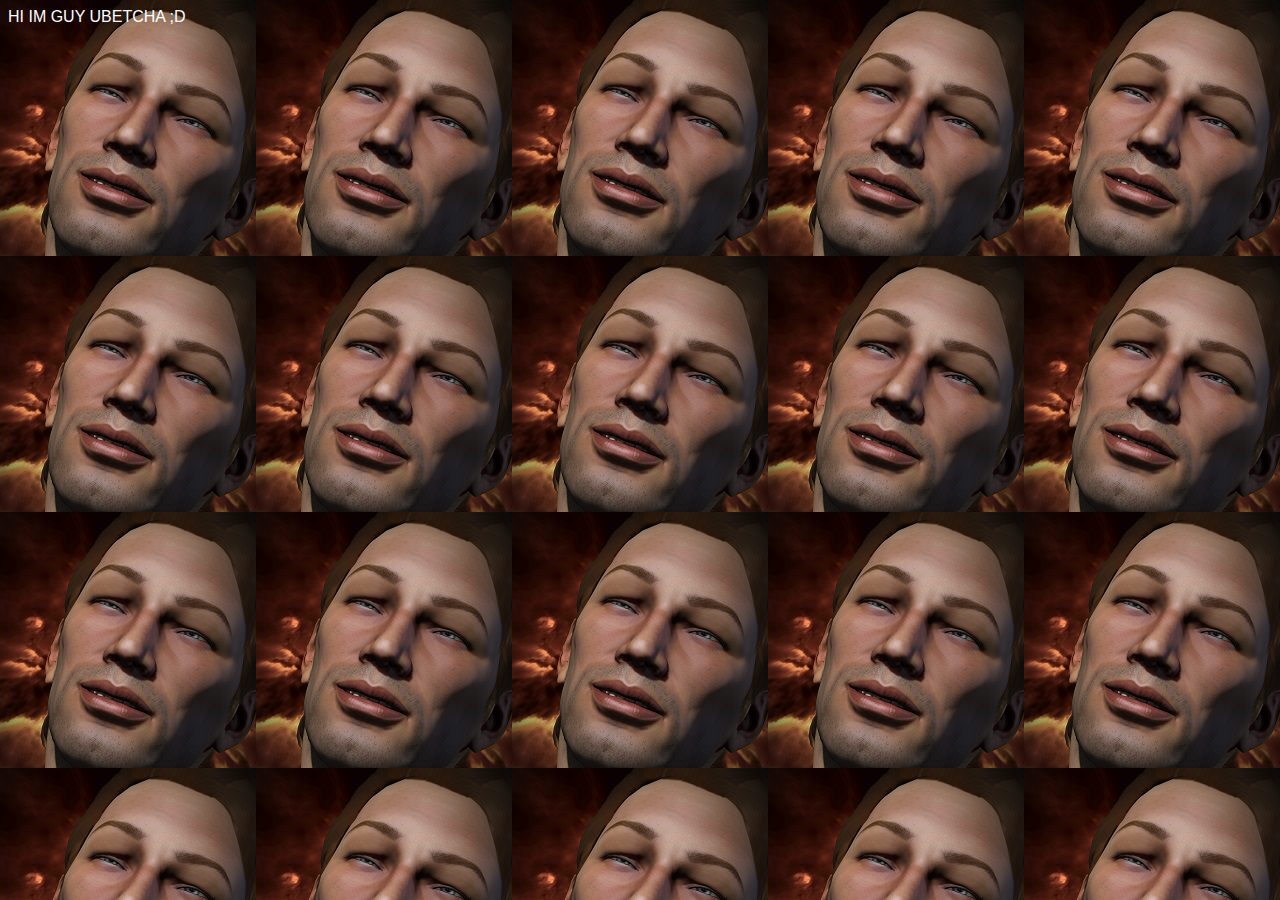
<file: index.html>
<!DOCTYPE html>
<style>
body {
	background-image: url("assets/img/smol.jpg");
} 
text {
	font-family: -apple-system, BlinkMacSystemFont, 'Segoe UI', Roboto, Oxygen, Ubuntu, Cantarell, 'Open Sans', 'Helvetica Neue', sans-serif;
	color: white;
}
</style>

<html>
	<head>
		<title>Th3Gavst3r.tk</title>
	</head>
	<body>
	    <text>HI IM GUY UBETCHA ;D</text>
	</body>
</html>
</file>
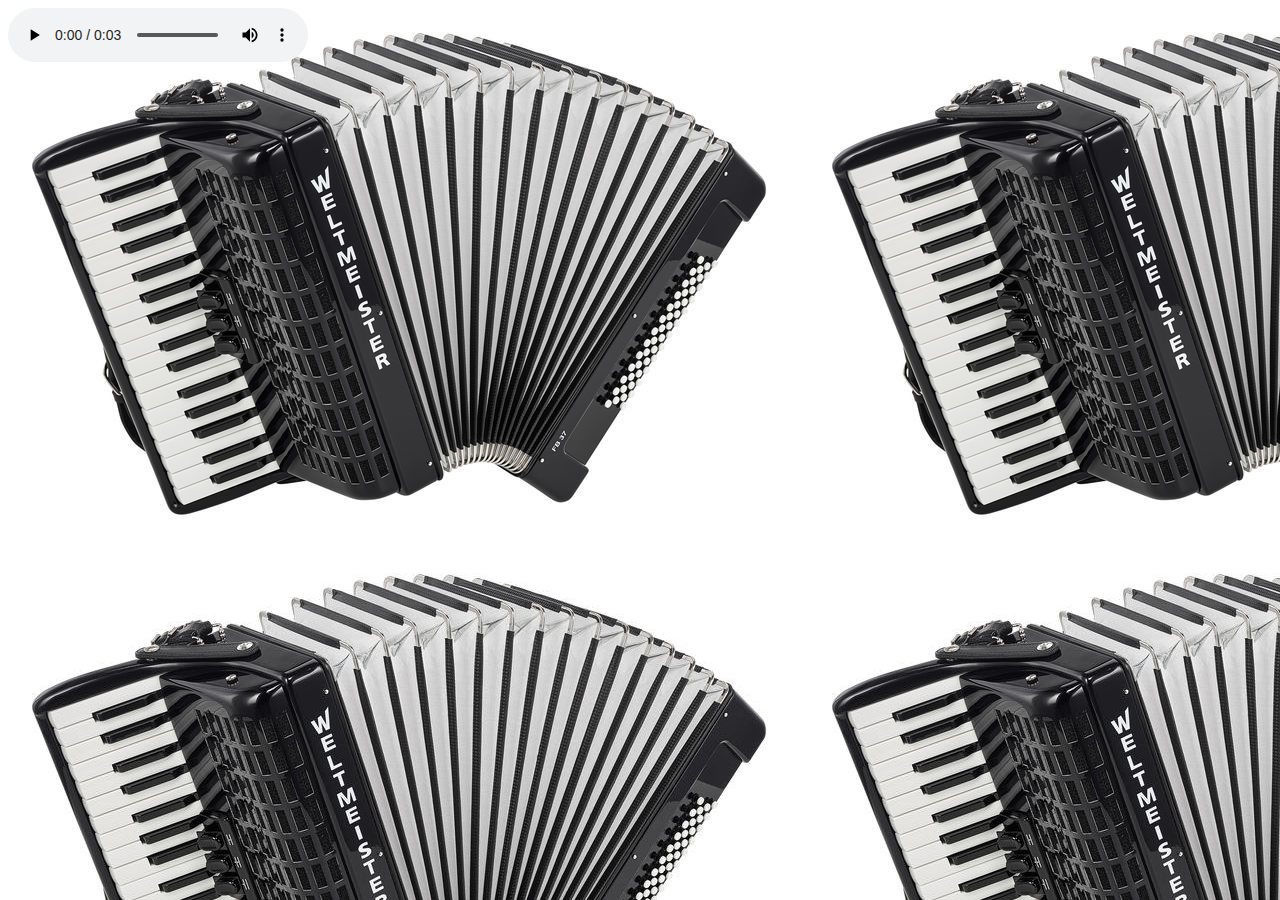
<file: accordion.html>
<!DOCTYPE html>
<style>
body {
	background-image: url("assets/img/accordion.jpg");
}
</style>

<html>
	<head>
		<title>My Accordion Page</title>
	</head>
	<body>
		<audio controls autoplay>
			<source src="assets/snd/everybody_now.mp3" type="audio/mp3">
			Your browser does not support the audio element.
		</audio>
	</body>
</html>
</file>
